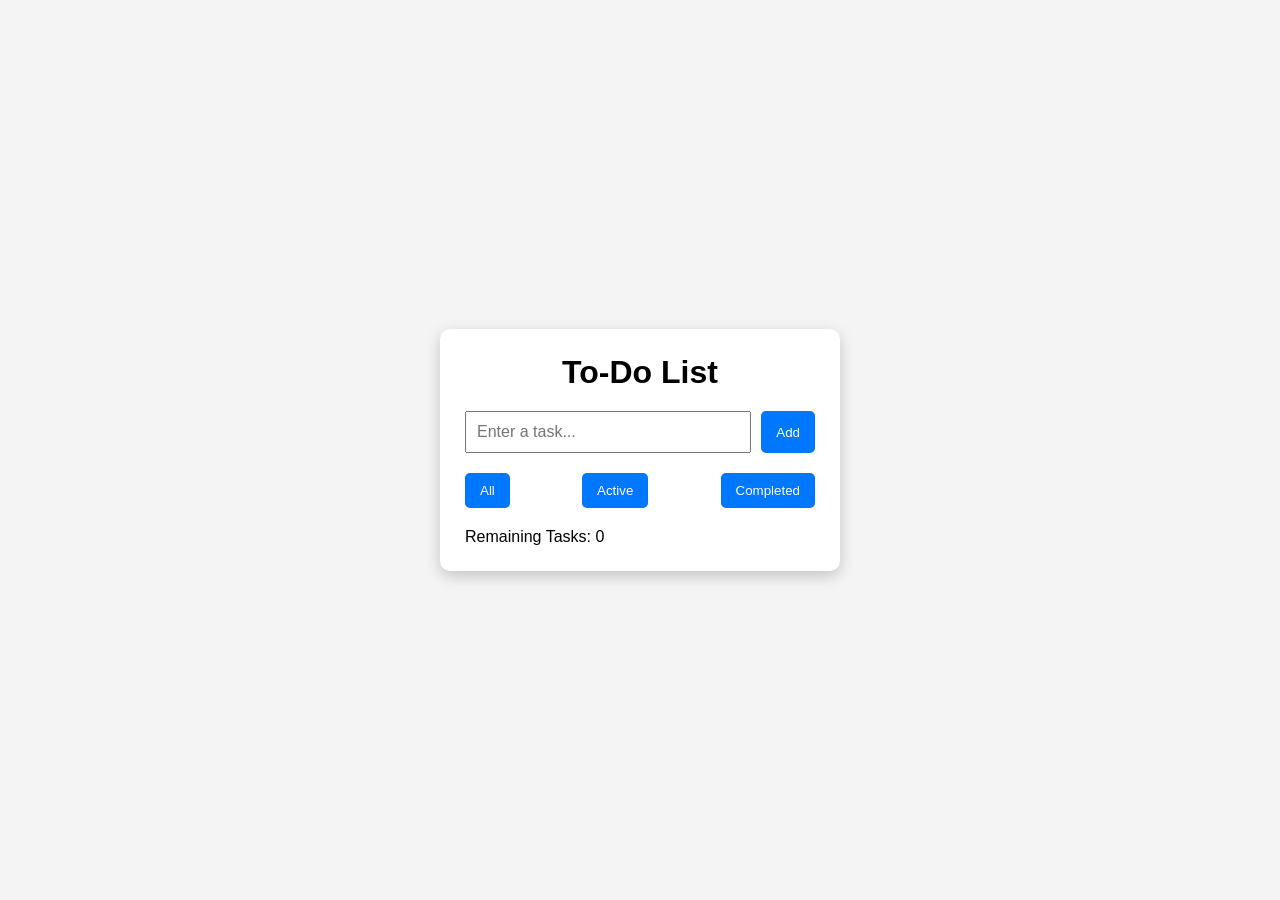
<file: todo-app/index.html>
<!DOCTYPE html>
<html lang="en">
<head>
    <meta charset="UTF-8">
    <meta name="viewport" content="width=device-width, initial-scale=1.0">
    <title>To-Do List</title>
    <link rel="stylesheet" href="style.css">
</head>
<body>

<div class="container">
    <h1>To-Do List</h1>

    <div class="input-area">
        <input
            type="text"
            id="taskInput"
            placeholder="Enter a task..."
        >
        <button id="addBtn">Add</button>
    </div>

    <div class="filters">
        <button id="allBtn">All</button>
        <button id="activeBtn">Active</button>
        <button id="completedBtn">Completed</button>
    </div>

    <p>Remaining Tasks: <span id="remainingCount">0</span></p>

    <ul id="taskList"></ul>
</div>

<script src="script.js"></script>

</body>
</html>
</file>
<file: todo-app/style.css>
*{
    margin:0;
    padding:0;
    box-sizing:border-box;
    font-family:Arial, Helvetica, sans-serif;
}

body{
    background:#f4f4f4;
    display:flex;
    justify-content:center;
    align-items:center;
    min-height:100vh;
}

.container{
    background:white;
    width:400px;
    padding:25px;
    border-radius:10px;
    box-shadow:0 5px 15px rgba(0,0,0,.2);
}

h1{
    text-align:center;
    margin-bottom:20px;
}

.input-area{
    display:flex;
    gap:10px;
}

input{
    flex:1;
    padding:10px;
    font-size:16px;
}

button{
    padding:10px 15px;
    cursor:pointer;
    border:none;
    border-radius:5px;
    background:#0077ff;
    color:white;
}

button:hover{
    background:#005ecc;
}

.filters{
    display:flex;
    justify-content:space-between;
    margin:20px 0;
}

ul{
    list-style:none;
}

li{
    display:flex;
    justify-content:space-between;
    align-items:center;
    padding:10px;
    margin-bottom:10px;
    background:#eee;
    border-radius:5px;
}

.completed{
    text-decoration:line-through;
    color:gray;
}

.task-buttons{
    display:flex;
    gap:8px;
}

.delete{
    background:red;
}

.delete:hover{
    background:darkred;
}
</file>
